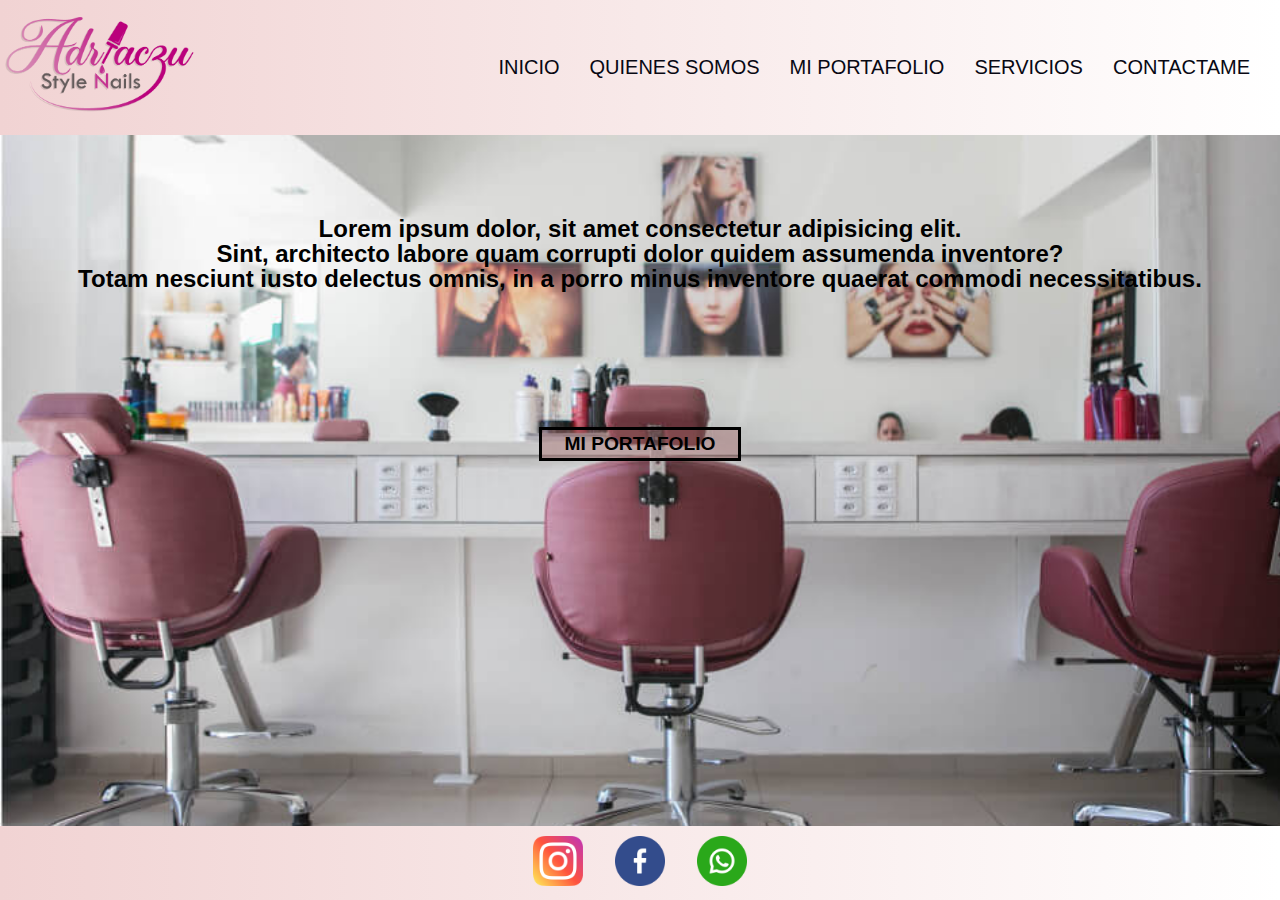
<file: Comision 29275 ACZU NAIL ESTETICA Alesandro Orezzoli media/index.html>
<!DOCTYPE html>
<html lang="en">

<head>
    <meta charset="UTF-8">
    <meta http-equiv="X-UA-Compatible" content="IE=edge">
    <meta name="viewport" content="width=
    , initial-scale=1.0">
    <link rel="stylesheet" href="css/style.css">
    <title>Adri ACZU Style Nails</title>
</head>

<body class="imgFondo">
    <!-- Encabezado -->
    <header>
        <a href="index.html"><img class="logo" width="200px" src="./img/logo2.png" alt="logo"></a>
        <nav>
            <ul>
                <li><a href="./index.html">INICIO</a></li>
                <li><a href="./quienes.somos.html">QUIENES SOMOS</a></li>
                <li><a href="./mi.portafolio.html">MI PORTAFOLIO</a></li>
                <li class="listaPrimaria"><a href="./servicios.html">SERVICIOS</a>
                    <!--Esto debe llevar a la parte de servicio donde tengo la tabla correspondiente se implementa CSS-->
                    <ul class="listaDesplegable">
                        <li><a href="">MANOS Y PIES</a></li>
                        <li><a href="">DEPILACION LASER</a></li>
                        <li><a href="">LISFTIN DE PESTAÑA</a></li>
                        <li><a href="">MICRO BLANDING</a></li>
                    </ul>
                </li>
                <li><a href="./contactanos.html" target="_blank">CONTACTAME</a></li>
            </ul>
        </nav>
    </header>

    <!-- Lo use para dar un formato visual de las partes del proyecto -->
    <!-- <hr> -->

    <main>
        <!-- <img width="" src="./img/blog_4_original-1.jpg" alt="Fondo de Pantalla"> -->
        <!-- texto que va ir sobre las foto eslogan -->
        <P class="eslogan">Lorem ipsum dolor, sit amet consectetur adipisicing elit. <br> Sint, architecto labore
            quam
            corrupti dolor quidem
            assumenda inventore? <br> Totam nesciunt iusto delectus omnis, in a porro minus inventore quaerat
            commodi
            necessitatibus.</P>
        <!-- Este va ser un boton sobre mi imagen de fondo para ir al portafolio-->
        <a href="./mi.portafolio.html" class="miPortafolio">MI PORTAFOLIO</a>
    </main>

    <!-- Lo use para dar un formato visual de las partes del proyecto -->
    <!-- <hr> -->

    <!-- Pie de pagina con los logos y los vinculos para acceder -->
    <footer class="footer">
        <ul>
            <li class="logos">
                <a target="_blank" href="https://www.instagram.com/adriaczu_nails/"> <img width="50xp"
                        src="./img/instagram.png" alt="INSTAGRAM"></a>
            </li>

            <li class="logos">
                <a target="_blank" href="https://www.facebook.com/Adriaczunails/"><img width="50xp"
                        src="./img/facebook.png" alt="FACEBOOK"></a>
            </li>

            <li class="logos">
                <a target="_blank" href="https://wa.me/5491127729313?"><img width="50xp" src="./img/whatsapp.png"
                        alt="WHATSAPP"></a>
            </li>
        </ul>
    </footer>
</body>

</html>
</file>
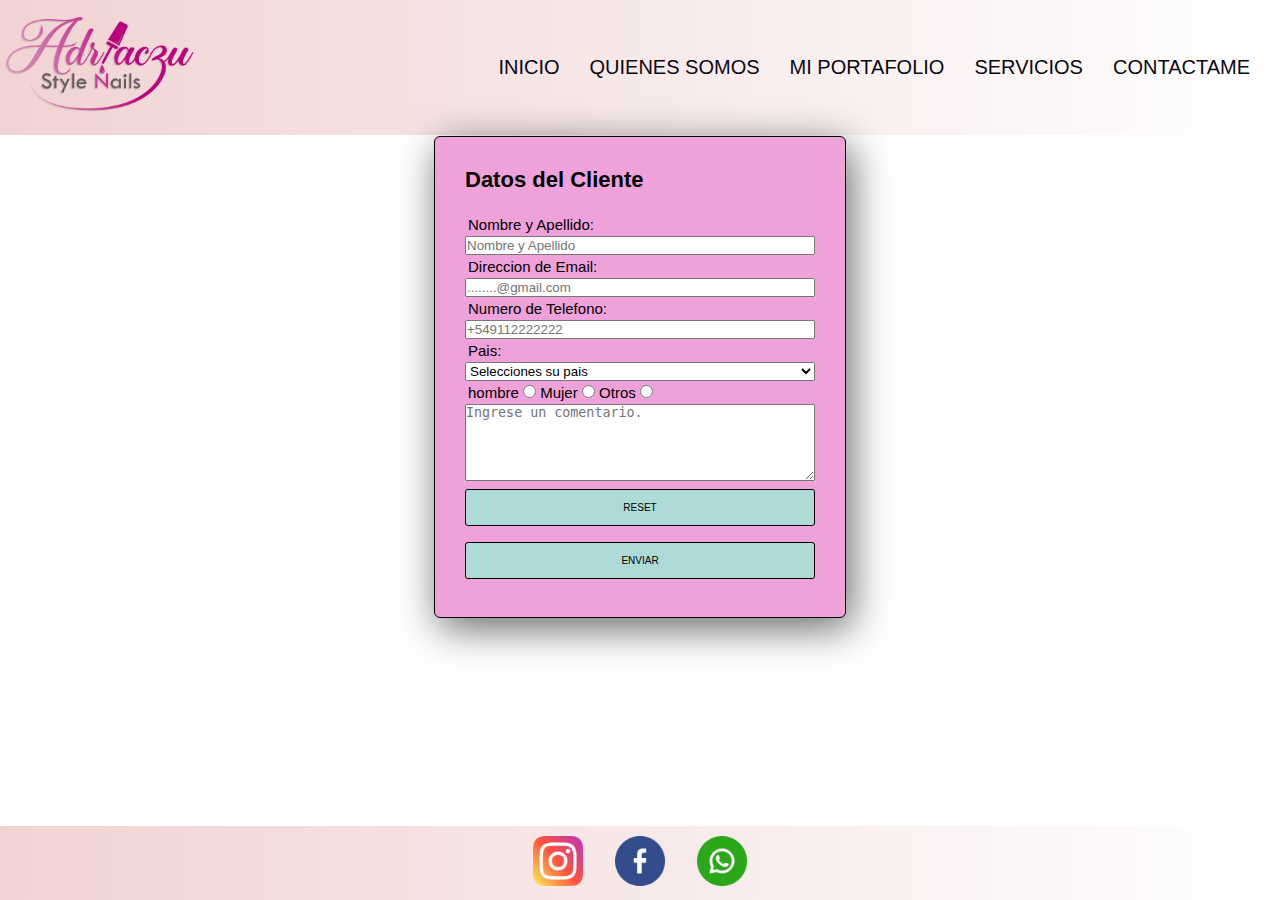
<file: Comision 29275 ACZU NAIL ESTETICA Alesandro Orezzoli media/contactanos.html>
<!DOCTYPE html>
<html lang="en">

<head>
    <meta charset="UTF-8">
    <meta http-equiv="X-UA-Compatible" content="IE=edge">
    <meta name="viewport" content="width=
    , initial-scale=1.0">
    <link rel="stylesheet" href="css/style.css">
    <title>Adri ACZU Style Nails</title>
</head>

<body>
    <!-- Encabezado -->
    <header>
        <a href="index.html"><img class="logo" width="200px" src="./img/logo2.png" alt="logo"></a>
        <nav>
            <ul>
                <li><a href="./index.html">INICIO</a></li>
                <li><a href="./quienes.somos.html">QUIENES SOMOS</a></li>
                <li><a href="./mi.portafolio.html">MI PORTAFOLIO</a></li>
                <li class="listaPrimaria"><a href="./servicios.html">SERVICIOS</a>
                    <!--Esto debe llevar a la parte de servicio donde tengo la tabla correspondiente se implementa CSS-->
                    <ul class="listaDesplegable">
                        <li><a href="">MANOS Y PIES</a></li>
                        <li><a href="">DEPILACION LASER</a></li>
                        <li><a href="">LISFTIN DE PESTAÑA</a></li>
                        <li><a href="">MICRO BLANDING</a></li>
                    </ul>
                </li>
                <li><a href="./contactanos.html" target="_blank">CONTACTAME</a></li>
            </ul>
        </nav>
    </header>

    <!-- Lo use para dar un formato visual de las partes del proyecto -->
    <!-- <hr> -->

    <main>
        <form action="#" method="GET" class="box">
            <h3 class="tituloFor">Datos del Cliente</h3>
            <label class="label">Nombre y Apellido:</label><input type="text" placeholder="Nombre y Apellido">
            <label class="label">Direccion de Email:</label><input type="email" placeholder="........@gmail.com">
            <label class="label">Numero de Telefono:</label><input type="tel" placeholder="+549112222222">
            <label class="label">Pais:</label>
            <select name="pais" class="select">
                <option value="seleccion">Selecciones su pais</option>
                <option value="argentina">Argentina</option>
                <option value="venezuela">Venezuela</option>
                <option value="chile">chile</option>
            </select>
            <label class="label">
                <span>hombre</span>
                <input type="radio" name="sexo" value="hombre">
                <span>Mujer</span>
                <input type="radio" name="sexo" value="Mujer">
                <span>Otros</span>
                <input type="radio" name="sexo" value="Otros">
            </label>
            <textarea name="" id="" cols="30" rows="5" placeholder="Ingrese un comentario."></textarea>
            <input type="reset" value="RESET" class="boton">
            <input type="submit" value="ENVIAR" class="boton">
        </form>
    </main>

    <!-- Lo use para dar un formato visual de las partes del proyecto -->
    <!-- <hr> -->

    <!-- Pie de pagina con los logos y los vinculos para acceder -->
    <footer class="footer">
        <ul>
            <li class="logos">
                <a target="_blank" href="https://www.instagram.com/adriaczu_nails/"> <img width="50xp"
                        src="./img/instagram.png" alt="INSTAGRAM"></a>
            </li>

            <li class="logos">
                <a target="_blank" href="https://www.facebook.com/Adriaczunails/"><img width="50xp"
                        src="./img/facebook.png" alt="FACEBOOK"></a>
            </li>

            <li class="logos">
                <a target="_blank" href="https://wa.me/5491127729313?"><img width="50xp" src="./img/whatsapp.png"
                        alt="WHATSAPP"></a>
            </li>
        </ul>
    </footer>
</body>

</html>
</file>
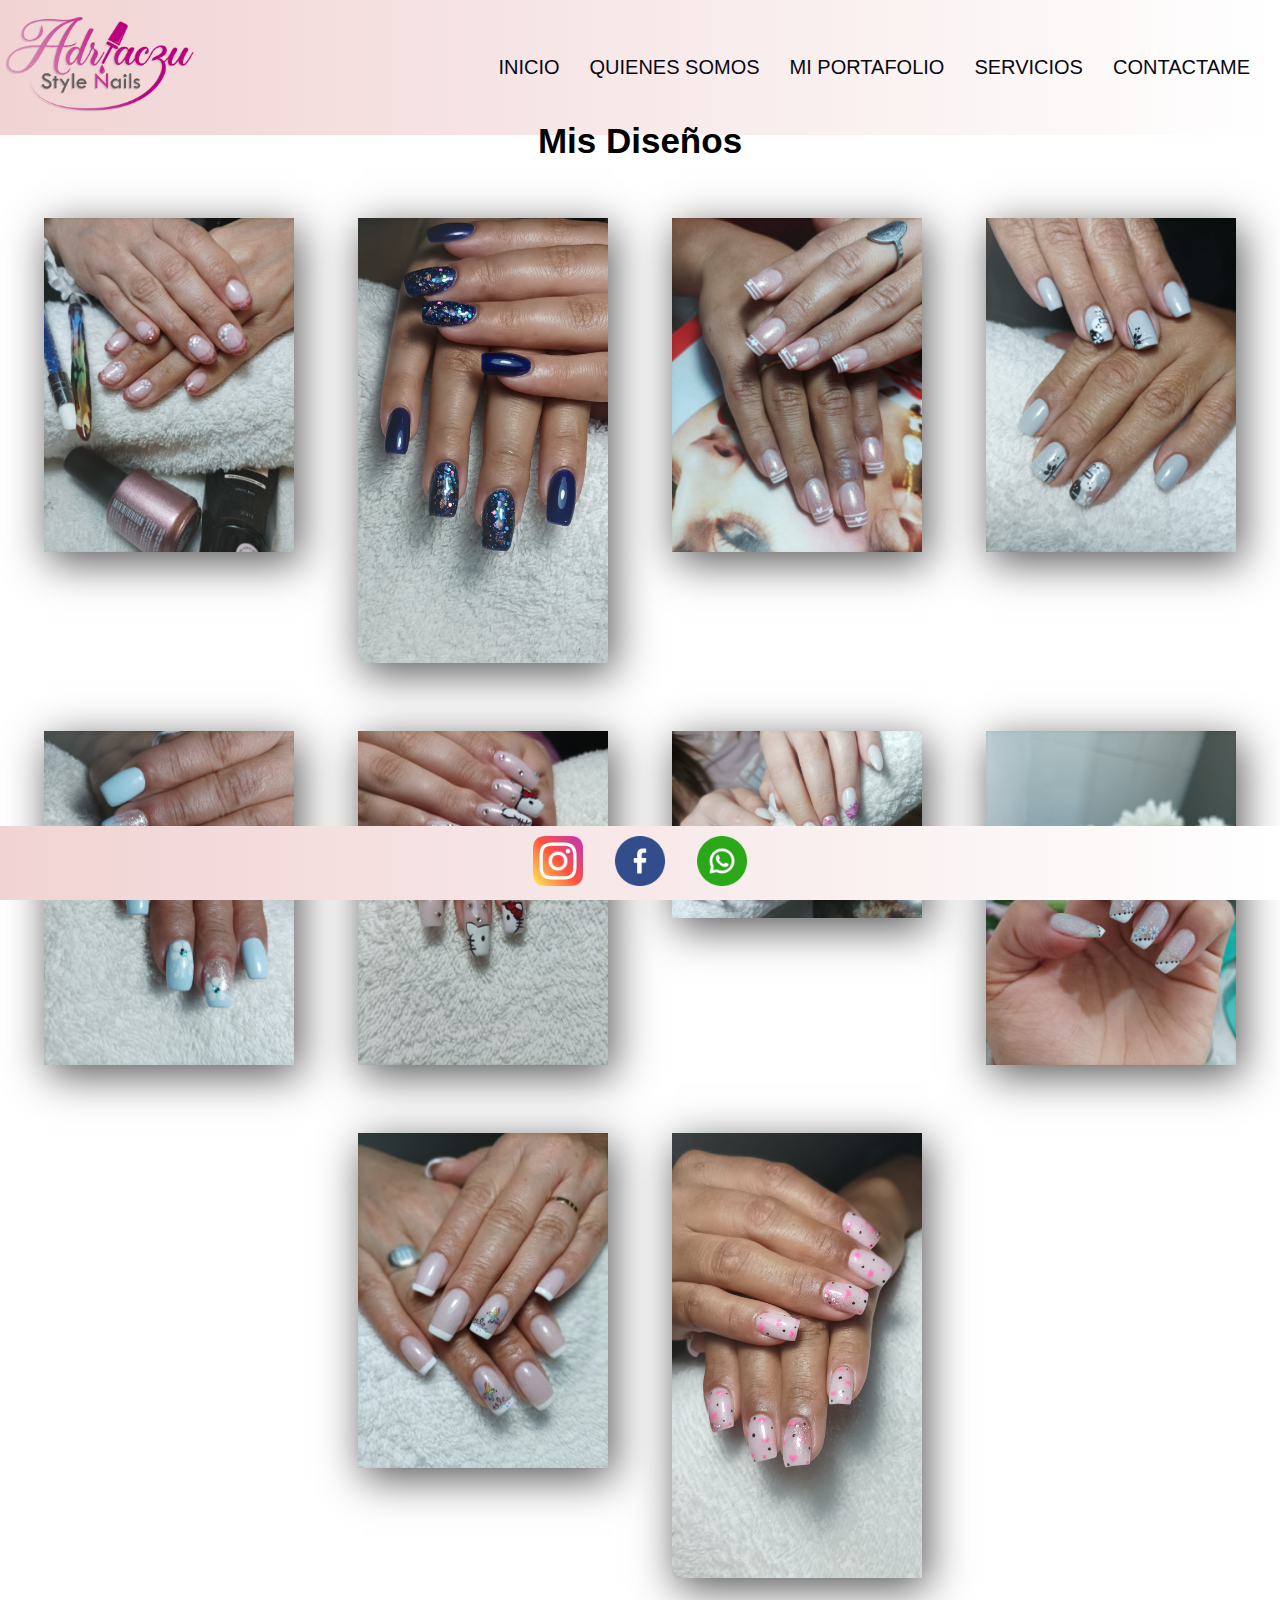
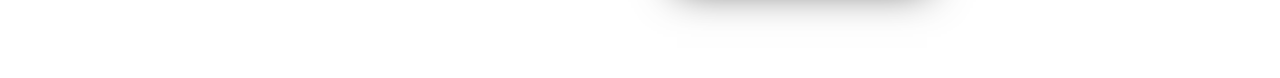
<file: Comision 29275 ACZU NAIL ESTETICA Alesandro Orezzoli media/mi.portafolio.html>
<!DOCTYPE html>
<html lang="en">

<head>
    <meta charset="UTF-8">
    <meta http-equiv="X-UA-Compatible" content="IE=edge">
    <meta name="viewport" content="width=
    , initial-scale=1.0">
    <link rel="stylesheet" href="css/style.css">
    <title>Adri ACZU Style Nails</title>
</head>

<body>
    <!-- Encabezado -->
    <header>
        <a href="index.html"><img class="logo" width="200px" src="./img/logo2.png" alt="logo"></a>
        <nav>
            <ul>
                <li><a href="./index.html">INICIO</a></li>
                <li><a href="./quienes.somos.html">QUIENES SOMOS</a></li>
                <li><a href="./mi.portafolio.html">MI PORTAFOLIO</a></li>
                <li class="listaPrimaria"><a href="./servicios.html">SERVICIOS</a>
                    <!--Esto debe llevar a la parte de servicio donde tengo la tabla correspondiente se implementa CSS-->
                    <ul class="listaDesplegable">
                        <li><a href="">MANOS Y PIES</a></li>
                        <li><a href="">DEPILACION LASER</a></li>
                        <li><a href="">LISFTIN DE PESTAÑA</a></li>
                        <li><a href="">MICRO BLANDING</a></li>
                    </ul>
                </li>
                <li><a href="./contactanos.html" target="_blank">CONTACTAME</a></li>
            </ul>
        </nav>
    </header>

    <main>
        <section class="contenedorEstilos">
            <h2 class="tituloPort">Mis Diseños</h2>
            <div class="estilos">
                <a><img class="tamañoEstilos"" width=" 100xp" src="./img/m1.jpeg" alt="FOTOS1"></a>
                <a><img class="tamañoEstilos"" width=" 100xp" src="./img/m2.jpeg" alt="FOTOS2"></a>
                <a><img class="tamañoEstilos"" width=" 100xp" src="./img/m3.jpeg" alt="FOTOS3"></a>
                <a><img class="tamañoEstilos"" width=" 100xp" src="./img/m4.jpeg" alt="FOTOS4"></a>
                <a><img class="tamañoEstilos"" width=" 100xp" src="./img/m5.jpeg" alt="FOTOS5"></a>
                <a><img class="tamañoEstilos"" width=" 100xp" src="./img/m6.jpeg" alt="FOTOS6"></a>
                <a><img class="tamañoEstilos"" width=" 100xp" src="./img/m7.jpeg" alt="FOTOS7"></a>
                <a><img class="tamañoEstilos"" width=" 100xp" src="./img/m8.jpeg" alt="FOTOS8"></a>
                <a><img class="tamañoEstilos"" width=" 100xp" src="./img/m9.jpeg" alt="FOTOS9"></a>
                <a><img class="tamañoEstilos"" width=" 100xp" src="./img/m10.jpeg" alt="FOTOS10"></a>
            </div>
        </section>
    </main>

    <!-- Pie de pagina con los logos y los vinculos para acceder -->
    <footer class="footer">
        <ul>
            <li class="logos">
                <a target="_blank" href="https://www.instagram.com/adriaczu_nails/"> <img width="50xp"
                        src="./img/instagram.png" alt="INSTAGRAM"></a>
            </li>

            <li class="logos">
                <a target="_blank" href="https://www.facebook.com/Adriaczunails/"><img width="50xp"
                        src="./img/facebook.png" alt="FACEBOOK"></a>
            </li>

            <li class="logos">
                <a target="_blank" href="https://wa.me/5491127729313?"><img width="50xp" src="./img/whatsapp.png"
                        alt="WHATSAPP"></a>
            </li>
        </ul>
    </footer>
</body>

</html>
</file>
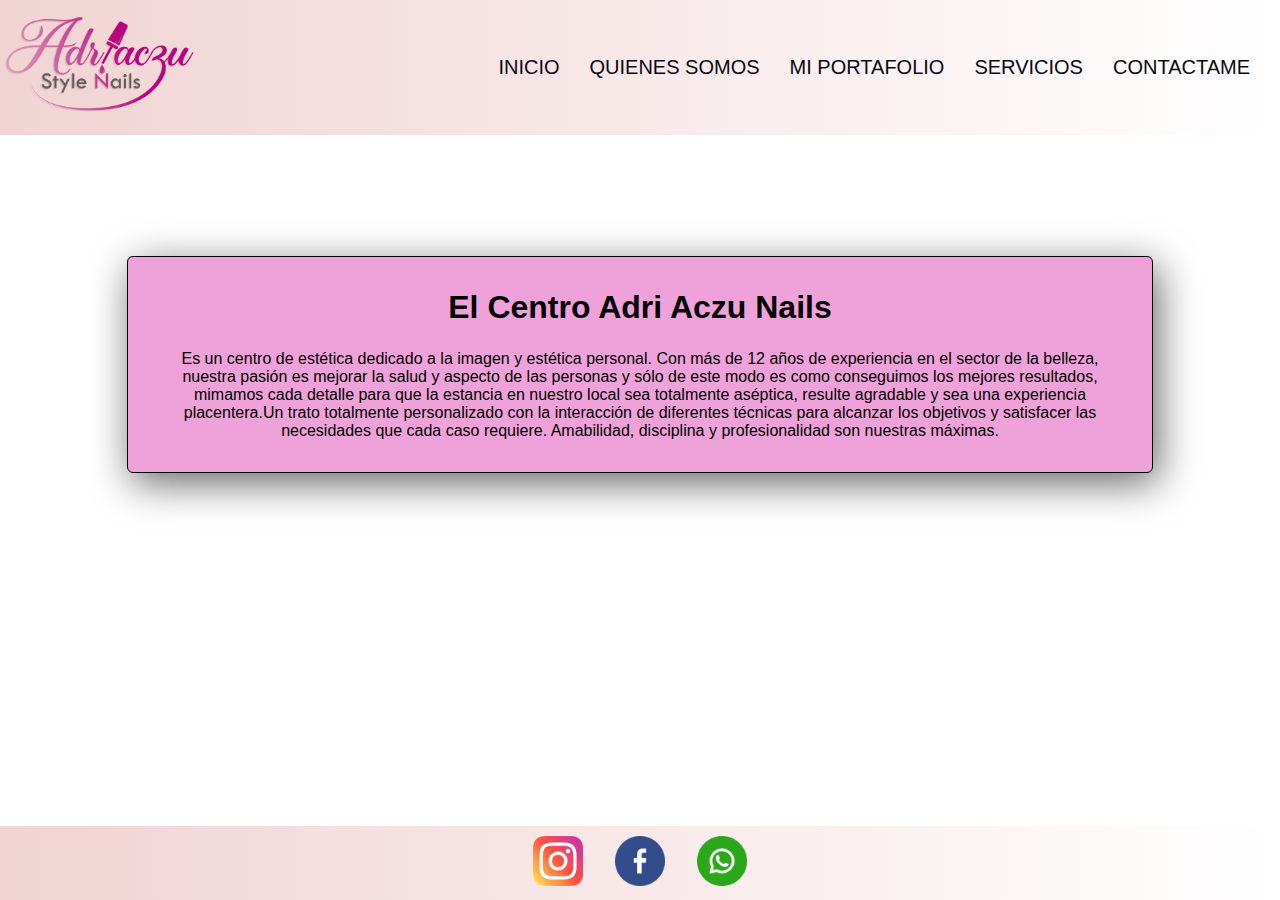
<file: Comision 29275 ACZU NAIL ESTETICA Alesandro Orezzoli media/quienes.somos.html>
<!DOCTYPE html>
<html lang="en">

<head>
    <meta charset="UTF-8">
    <meta http-equiv="X-UA-Compatible" content="IE=edge">
    <meta name="viewport" content="width=
    , initial-scale=1.0">
    <link rel="stylesheet" href="css/style.css">
    <title>Adri ACZU Style Nails</title>
</head>

<body>
    <!-- Encabezado -->
    <header>
        <a href="index.html"><img class="logo" width="200px" src="./img/logo2.png" alt="logo"></a>
        <nav>
            <ul>
                <li><a href="./index.html">INICIO</a></li>
                <li><a href="./quienes.somos.html">QUIENES SOMOS</a></li>
                <li><a href="./mi.portafolio.html">MI PORTAFOLIO</a></li>
                <li class="listaPrimaria"><a href="./servicios.html">SERVICIOS</a>
                    <!--Esto debe llevar a la parte de servicio donde tengo la tabla correspondiente se implementa CSS-->
                    <ul class="listaDesplegable">
                        <li><a href="">MANOS Y PIES</a></li>
                        <li><a href="">DEPILACION LASER</a></li>
                        <li><a href="">LISFTIN DE PESTAÑA</a></li>
                        <li><a href="">MICRO BLANDING</a></li>
                    </ul>
                </li>
                <li><a href="./contactanos.html" target="_blank">CONTACTAME</a></li>
            </ul>
        </nav>
    </header>

    <main>
        <section class="contenedorQuien">
            <h2 class="tituloQuien">El Centro Adri Aczu Nails</h2>
            <p>
                Es un centro de estética dedicado a la imagen y estética personal. Con más de 12 años de experiencia en
                el sector de la belleza, nuestra pasión es mejorar la salud y aspecto de las personas y sólo de este
                modo es como conseguimos los mejores resultados, mimamos cada detalle para que la estancia en nuestro
                local sea totalmente aséptica, resulte agradable y sea una experiencia placentera.Un trato totalmente
                personalizado con la interacción de diferentes técnicas para alcanzar los objetivos y satisfacer las
                necesidades que cada caso requiere. Amabilidad, disciplina y profesionalidad son nuestras máximas.
            </p>
        </section>
    </main>

    <!-- Pie de pagina con los logos y los vinculos para acceder -->
    <footer class="footer">
        <ul>
            <li class="logos">
                <a target="_blank" href="https://www.instagram.com/adriaczu_nails/"> <img width="50xp"
                        src="./img/instagram.png" alt="INSTAGRAM"></a>
            </li>

            <li class="logos">
                <a target="_blank" href="https://www.facebook.com/Adriaczunails/"><img width="50xp"
                        src="./img/facebook.png" alt="FACEBOOK"></a>
            </li>

            <li class="logos">
                <a target="_blank" href="https://wa.me/5491127729313?"><img width="50xp" src="./img/whatsapp.png"
                        alt="WHATSAPP"></a>
            </li>
        </ul>
    </footer>
</body>

</html>
</file>
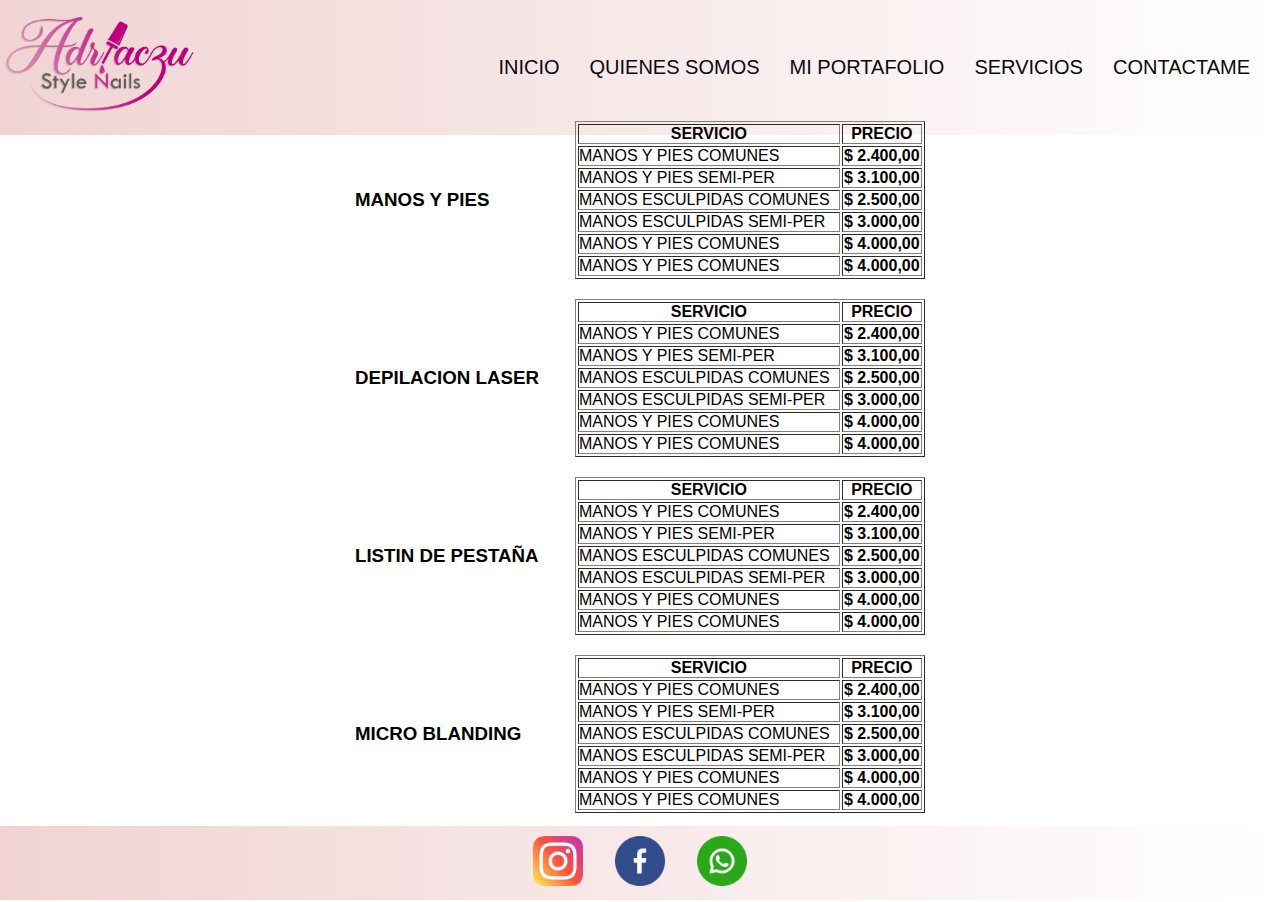
<file: Comision 29275 ACZU NAIL ESTETICA Alesandro Orezzoli media/servicios.html>
<!DOCTYPE html>
<html lang="en">

<head>
    <meta charset="UTF-8">
    <meta http-equiv="X-UA-Compatible" content="IE=edge">
    <meta name="viewport" content="width=
    , initial-scale=1.0">
    <link rel="stylesheet" href="css/style.css">
    <title>Adri ACZU Style Nails</title>
</head>

<body>
    <!-- Encabezado -->
    <header>
        <a href="index.html"><img class="logo" width="200px" src="./img/logo2.png" alt="logo"></a>
        <nav>
            <ul>
                <li><a href="./index.html">INICIO</a></li>
                <li><a href="./quienes.somos.html">QUIENES SOMOS</a></li>
                <li><a href="./mi.portafolio.html">MI PORTAFOLIO</a></li>
                <li class="listaPrimaria"><a href="./servicios.html">SERVICIOS</a>
                    <!--Esto debe llevar a la parte de servicio donde tengo la tabla correspondiente se implementa CSS-->
                    <ul class="listaDesplegable">
                        <li><a href="">MANOS Y PIES</a></li>
                        <li><a href="">DEPILACION LASER</a></li>
                        <li><a href="">LISFTIN DE PESTAÑA</a></li>
                        <li><a href="">MICRO BLANDING</a></li>
                    </ul>
                </li>
                <li><a href="./contactanos.html" target="_blank">CONTACTAME</a></li>
            </ul>
        </nav>
    </header>

    <!-- Lo use para dar un formato visual de las partes del proyecto -->
    <!-- <hr> -->

    <main class="contenedorTabla">
        <h3>MANOS Y PIES</h3>
        <table border="1">
            <!-- <h3>SERVICIO DE MANOS Y PIES</h3> -->
            <!-- Filas -->
            <tr>
                <!-- Titulos de Columna -->
                <th>SERVICIO</th>
                <th>PRECIO</th>
            </tr>
            <tr>
                <!-- Informacion de la columna -->
                <td>MANOS Y PIES COMUNES</td>
                <th>$ 2.400,00</th>
            </tr>
            <tr>
                <!-- Informacion de la columna -->
                <td>MANOS Y PIES SEMI-PER</td>
                <th>$ 3.100,00</th>
            </tr>
            <tr>
                <!-- Informacion de la columna -->
                <td>MANOS ESCULPIDAS COMUNES</td>
                <th>$ 2.500,00</th>
            </tr>
            <tr>
                <!-- Informacion de la columna -->
                <td>MANOS ESCULPIDAS SEMI-PER</td>
                <th>$ 3.000,00</th>
            </tr>
            <tr>
                <!-- Informacion de la columna -->
                <td>MANOS Y PIES COMUNES</td>
                <th>$ 4.000,00</th>
            </tr>
            <tr>
                <!-- Informacion de la columna -->
                <td>MANOS Y PIES COMUNES</td>
                <th>$ 4.000,00</th>
            </tr>
        </table>
        <h3> DEPILACION LASER</h3>
        <table border="1">
            <!-- <h3> DEPILACION LASER</h3> -->
            <!-- Filas -->
            <tr>
                <!-- Titulos de Columna -->
                <th>SERVICIO</th>
                <th>PRECIO</th>
            </tr>
            <tr>
                <!-- Informacion de la columna -->
                <td>MANOS Y PIES COMUNES</td>
                <th>$ 2.400,00</th>
            </tr>
            <tr>
                <!-- Informacion de la columna -->
                <td>MANOS Y PIES SEMI-PER</td>
                <th>$ 3.100,00</th>
            </tr>
            <tr>
                <!-- Informacion de la columna -->
                <td>MANOS ESCULPIDAS COMUNES</td>
                <th>$ 2.500,00</th>
            </tr>
            <tr>
                <!-- Informacion de la columna -->
                <td>MANOS ESCULPIDAS SEMI-PER</td>
                <th>$ 3.000,00</th>
            </tr>
            <tr>
                <!-- Informacion de la columna -->
                <td>MANOS Y PIES COMUNES</td>
                <th>$ 4.000,00</th>
            </tr>
            <tr>
                <!-- Informacion de la columna -->
                <td>MANOS Y PIES COMUNES</td>
                <th>$ 4.000,00</th>
            </tr>
        </table>
        <h3>LISTIN DE PESTAÑA</h3>
        <table border="1">
            <!-- <h3>LISTIN DE PESTAÑA</h3> -->
            <!-- Filas -->
            <tr>
                <!-- Titulos de Columna -->
                <th>SERVICIO</th>
                <th>PRECIO</th>
            </tr>
            <tr>
                <!-- Informacion de la columna -->
                <td>MANOS Y PIES COMUNES</td>
                <th>$ 2.400,00</th>
            </tr>
            <tr>
                <!-- Informacion de la columna -->
                <td>MANOS Y PIES SEMI-PER</td>
                <th>$ 3.100,00</th>
            </tr>
            <tr>
                <!-- Informacion de la columna -->
                <td>MANOS ESCULPIDAS COMUNES</td>
                <th>$ 2.500,00</th>
            </tr>
            <tr>
                <!-- Informacion de la columna -->
                <td>MANOS ESCULPIDAS SEMI-PER</td>
                <th>$ 3.000,00</th>
            </tr>
            <tr>
                <!-- Informacion de la columna -->
                <td>MANOS Y PIES COMUNES</td>
                <th>$ 4.000,00</th>
            </tr>
            <tr>
                <!-- Informacion de la columna -->
                <td>MANOS Y PIES COMUNES</td>
                <th>$ 4.000,00</th>
            </tr>
        </table>
        <h3>MICRO BLANDING</h3>
        <table border="1">
            <!-- <h3>MICRO BLANDING</h3> -->
            <!-- Filas -->
            <tr>
                <!-- Titulos de Columna -->
                <th>SERVICIO</th>
                <th>PRECIO</th>
            </tr>
            <tr>
                <!-- Informacion de la columna -->
                <td>MANOS Y PIES COMUNES</td>
                <th>$ 2.400,00</th>
            </tr>
            <tr>
                <!-- Informacion de la columna -->
                <td>MANOS Y PIES SEMI-PER</td>
                <th>$ 3.100,00</th>
            </tr>
            <tr>
                <!-- Informacion de la columna -->
                <td>MANOS ESCULPIDAS COMUNES</td>
                <th>$ 2.500,00</th>
            </tr>
            <tr>
                <!-- Informacion de la columna -->
                <td>MANOS ESCULPIDAS SEMI-PER</td>
                <th>$ 3.000,00</th>
            </tr>
            <tr>
                <!-- Informacion de la columna -->
                <td>MANOS Y PIES COMUNES</td>
                <th>$ 4.000,00</th>
            </tr>
            <tr>
                <!-- Informacion de la columna -->
                <td>MANOS Y PIES COMUNES</td>
                <th>$ 4.000,00</th>
            </tr>
        </table>
    </main>

    <!-- Lo use para dar un formato visual de las partes del proyecto -->
    <!-- <hr> -->

    <!-- Pie de pagina con los logos y los vinculos para acceder -->
    <footer class="footer">
        <ul>
            <li class="logos">
                <a target="_blank" href="https://www.instagram.com/adriaczu_nails/"> <img width="50xp"
                        src="./img/instagram.png" alt="INSTAGRAM"></a>
            </li>

            <li class="logos">
                <a target="_blank" href="https://www.facebook.com/Adriaczunails/"><img width="50xp"
                        src="./img/facebook.png" alt="FACEBOOK"></a>
            </li>

            <li class="logos">
                <a target="_blank" href="https://wa.me/5491127729313?"><img width="50xp" src="./img/whatsapp.png"
                        alt="WHATSAPP"></a>
            </li>
        </ul>
    </footer>
</body>

</html>
</file>
<file: Comision 29275 ACZU NAIL ESTETICA Alesandro Orezzoli media/css/style.css>
/* reseteo de margenes */
* {
    margin: 0;
    padding: 0;
    /* box-sizing: border-box; */
}

/* estilo de body *//* Aplique grid en todo el body */
body {
    font-family: sans-serif;
    background-color: white;
    /* height: 100vh; */
    position: relative;
    /* padding-bottom: 3em; */
    min-height: 100vh;
    display: grid;
    grid-template-columns: 1fr;
    grid-template-rows: 6rem auto 4rem;
}

/* estilo de header */
header {
    display: flex;
    /* width: 100%; */
    align-items: center;
    justify-content: space-between;
    background-color: rgb(241, 211, 211);
    min-height: 15vh;
    background-image: linear-gradient(to right, rgb(241, 211, 211), white );
    /* padding-bottom: 1em; */
}

/* estilo de nav */
nav {
    align-items: center;
    font-family: Impact, Haettenschweiler, 'Arial Narrow Bold', sans-serif;
    display: flex;
    font-size: 20px;
    flex-direction: column-reverse;
    padding: 15px;
}

nav ul {
    list-style-type: none;
    display: flex;
    align-items: center;
    float: left;
}

nav ul :hover {
    background-color: rgb(245, 243, 243);
}

/* tamaño de mi main */
main {
    height: 70;
}

/* footer{
    display: flex;
    text-align: center;
    position: absolute;
    bottom: 0;
    width: 100%;
    padding-bottom: 1em;
    justify-content: center;
} */

/* estructura de mi footer */
footer ul {
    display: flex;
    list-style-type: none;
    align-items: center;
    padding: 10px;
    text-decoration: none;
}

header nav ul li a {
    text-decoration: none;
    color: rgb(8, 8, 19);
    align-items: center;
    margin: 15px;
}

.listaDesplegable {
    display: none;
    background-color: rgb(255, 255, 255);
}

.listaDesplegable :hover {
    background-color: rgb(138, 138, 138);
}

.listaPrimaria:hover>.listaDesplegable {
    display: block;
    position: absolute;
}

.imgFondo {
    background-image: url(../img/blog_4_original-1.jpg);
    background-repeat: no-repeat;
    background-size: cover;
    height: 100vh;
}

.eslogan {
    line-height: 25px;
    padding: 1.5rem;
    margin-top: 6rem;
    display: flex;
    justify-content: center;
    text-align: center;
    color: rgb(0, 0, 0);
    font-size: x-large;
    font-weight: bold;
    font-family: Arial, Helvetica, sans-serif;
}

/* main de servicio */
.contenedorTabla{
    display: grid;
    /* background-color: rgba(249, 189, 189, 0.295) ; */
    grid-template-columns: 220px 350px;
    align-content: center;
    justify-content: center;
    margin: 10px;
    padding: 15px;
    grid-row-gap: 20px;
    align-items: center;    
}

.footer {
    position: fixed;
    bottom: 0px;
    /* padding: 15px; */
    width: 100%;
    justify-content: center;
    display: flex;
    background-color: rgb(241, 211, 211, 0.956);
    background-image: linear-gradient(to right, rgb(241, 211, 211), white )
}

/* tamaño de iconos de footer */
.logos {
    padding: 0 1rem;
}

.miPortafolio{
    display: block;
    font-size: larger;
    font-family: Arial, Helvetica, sans-serif;
    justify-content: center;
    font-weight: bold;
    border: solid black;
    text-decoration: none;
    color: black;
    background-color: rgba(167, 104, 104, 0.4);
    width: 190px;
    text-align: center;
    margin: auto;
    padding: 3px;
    margin-top: 7rem;
}
.miPortafolio:hover{
    transform: scale(1.5);
}

/* estilo del quienes somos */
.contenedorQuien{
    width: 75%;
    margin: auto;
    border: 1px solid black;
    border-radius: 6px;
    background: rgb(239, 162, 217);
    box-shadow: 5px 10px 40px rgba(0, 0, 0, 0.6);
    padding: 2rem;
    margin-top: 10rem;
    text-align: center;
}
.contenedorQuien:hover{
    transition: 3s;
    background-color: #8e2dfd;
}

.tituloQuien{
    padding-bottom: 1.5rem;
    font-size: 2rem;
    font-family: 'Lucida Sans', 'Lucida Sans Regular', 'Lucida Grande', 'Lucida Sans Unicode', Geneva, Verdana, sans-serif;
}

/* mi portafolio */
.contenedorEstilos {
    display: flex;
    flex-direction: column;
    align-items: center;
}

.estilos {
    display: flex;
    flex-wrap: wrap;
    justify-content: center;
}

.tamañoEstilos {
    margin: 2rem;
    width: 250px;
    box-shadow: 5px 10px 40px rgba(0, 0, 0, 0.671);
}

.tituloPort{
    font-size: 35px;
    margin: 25px;
}

/* estilo del formulario */
.box {
    width: 350px;
    margin: auto;
    margin-top: 40px;
    padding: 30px;
    background: rgb(239, 162, 217);
    border-radius: 6px;
    border: 1px solid;
    font-family: 'Gill Sans', 'Gill Sans MT', Calibri, 'Trebuchet MS', sans-serif;
    color: black;
    display: grid;
    box-shadow: 5px 10px 40px rgba(0, 0, 0, 0.6);
}
.box:hover{
    transform: 0.5s;
    background-image: linear-gradient(to right, rgb(184, 26, 26), rgba(240, 231, 231, 0.6))
}

/* estilo titulo del formulario */
.tituloFor {
    font-size: 22px;
    margin-bottom: 20px;
}

/* estilo contenido for*/
.label{
    margin: 3px;
    font-size: 15px;
    font-family: Arial, Helvetica, sans-serif;
}

/* estilo botones For */
.boton{
    width: 100%;
    background-color: rgb(174, 218, 215);
    font-size: 10px;
    color: black;
    padding: 12px;
    margin: 8px 0;
    border-radius: 3px;
    border: 1px solid;
}


/* Media QUERY - MOBILE LAST*/
@media (max-width: 768px){ 
    nav {
        /* align-items: center;
        font-family: Impact, Haettenschweiler, 'Arial Narrow Bold', sans-serif; */
        display: flex;
        font-size: 15px;
        /* flex-direction: column-reverse;
        padding: 15px; */
    }
    .miPortafolio {
        display: block;
        font-size: larger;
        font-family: Arial, Helvetica, sans-serif;
        justify-content: center;
        font-weight: bold;
        border: solid black;
        text-decoration: none;
        color: black;
        background-color: rgba(167, 104, 104, 0.4);
        width: 190px;
        text-align: center;
        margin: auto;
        padding: 3px;
        margin-top: 1rem;
    }

    .eslogan {
        line-height: 20px;
        padding: 1rem;
        margin-top: 2rem;
        display: flex;
        justify-content: center;
        text-align: center;
        color: rgb(0, 0, 0);
        font-size: x-large;
        font-weight: bold;
        font-family: Arial, Helvetica, sans-serif;
    }
    .contenedorQuien{
        width: 75%;
        margin: auto;
        border: 1px solid black;
        border-radius: 6px;
        background: rgb(239, 162, 217);
        box-shadow: 5px 10px 40px rgba(0, 0, 0, 0.6);
        padding: 0.5rem;
        margin-top: 2rem;
        text-align: center;
    }
    .logo{
        width: 150px;
    }
}
</file>
